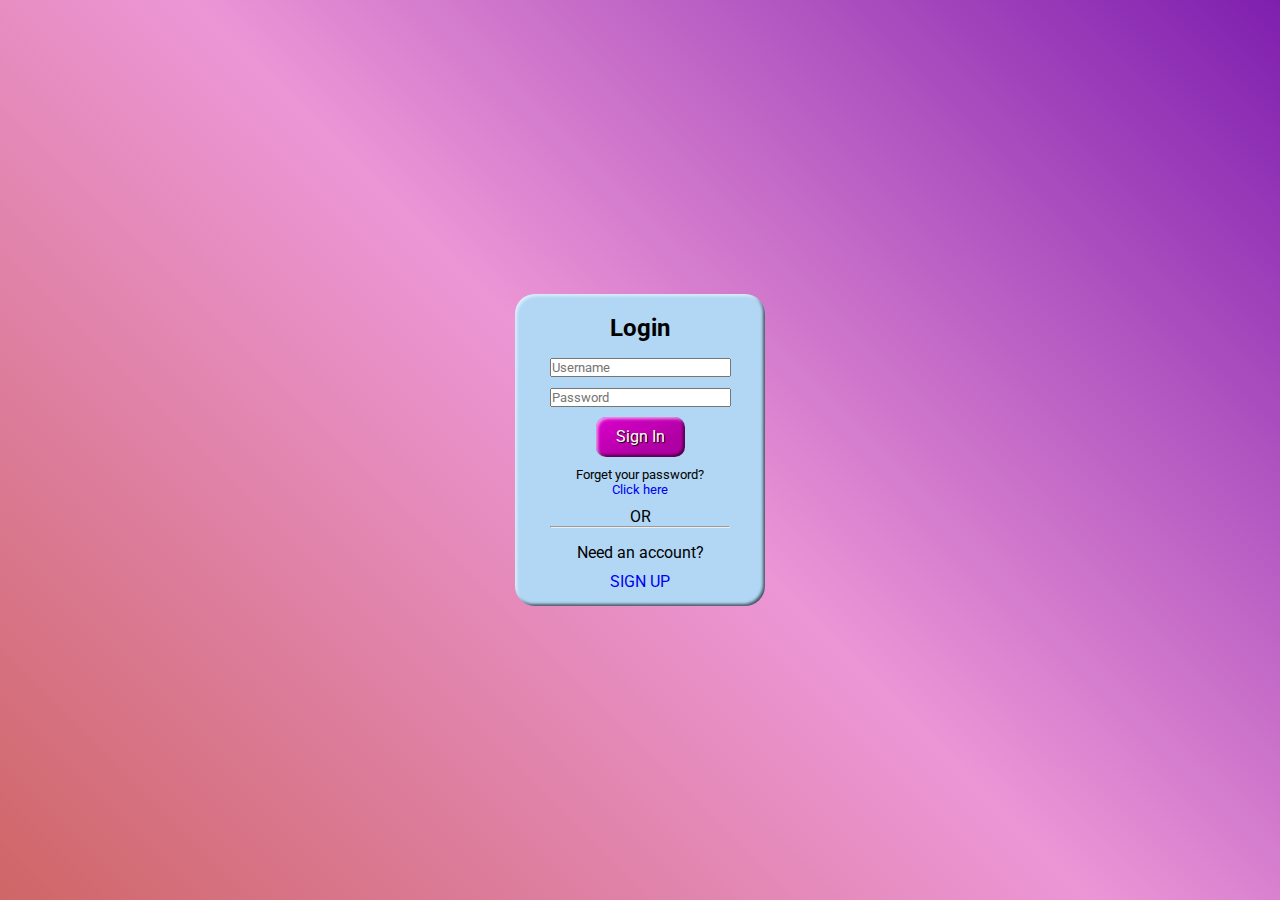
<file: index.html>
<!DOCTYPE html>
<html lang="en">
<head>
    <meta charset="UTF-8">
    <meta http-equiv="X-UA-Compatible" content="IE=edge">
    <meta name="viewport" content="width=device-width, initial-scale=1.0">
    <title>Simple CV With HTML Only</title>
    <link rel="stylesheet" href="style.css">
</head>
<body>
    <div class="container">
        <h1 class="title">Login</h1>
        <form action="#" class="form-container">
            <div class="input-field">
                <input type="text" placeholder="Username" maxlength="15">
            </div>
            <div class="input-field">
                <input type="password" placeholder="Password">
            </div>
            <div class="input-field input-field-submit">
                <input type="submit" value="Sign In">
            </div>
            <div class="forgot-password">Forget your password? <br><a href="#">Click here</a></div>
            <span>OR</span>
            <hr>
            <div class="sign-up-container">
                <span>Need an account?</span>
                <div class="sign-up-link">
                    <a href="signup.html">SIGN UP</a>
                </div>
            </div>
        </form>
    </div>
</body>
</html>
</file>
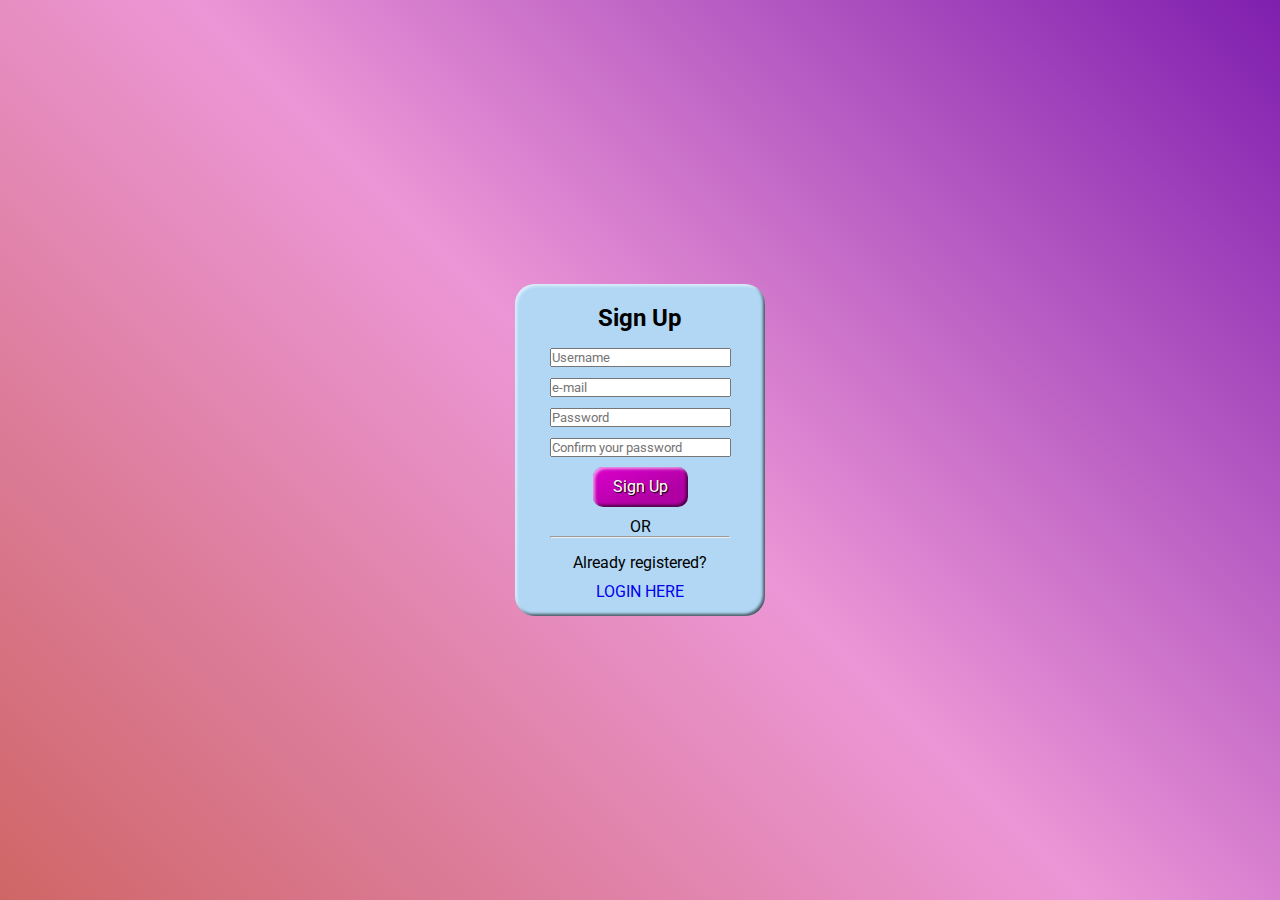
<file: signup.html>
<!DOCTYPE html>
<html lang="en">
<head>
    <meta charset="UTF-8">
    <meta http-equiv="X-UA-Compatible" content="IE=edge">
    <meta name="viewport" content="width=device-width, initial-scale=1.0">
    <title>Simple CV With HTML Only</title>
    <link rel="stylesheet" href="style.css">
</head>
<body>
    <div class="container">
        <h1 class="title">Sign Up</h1>
        <form action="#" class="form-container">
            <div class="input-field">
                <input type="text" placeholder="Username" maxlength="15" required>
            </div>
            <div class="input-field">
                <input type="email" placeholder="e-mail" required>
            </div>
            <div class="input-field">
                <input type="password" placeholder="Password" required>
            </div>
            <div class="input-field">
                <input type="password" placeholder="Confirm your password" required>
            </div>

            <div class="input-field input-field-submit">
                <input type="submit" value="Sign Up">
            </div>
            <span>OR</span>
            <hr>
            <div class="sign-up-container">
                <span>Already registered?</span>
                <div class="sign-up-link">
                    <a href="index.html">LOGIN HERE</a>
                </div>
            </div>
        </form>
    </div>
</body>
</html>
</file>
<file: style.css>
@import url('https://fonts.googleapis.com/css2?family=Roboto&display=swap');

* {
    margin: 0;
    padding: 0;
    box-sizing: border-box;
    font-family: 'Roboto', sans-serif;
    text-decoration: none;
}

body {
    height: 100vh;
    background-image: linear-gradient(45deg,#cf6666,#ec96d6,#7f1faf);
}

.container {
    width: 250px;
    padding: 20px 20px 0;
    text-align: center;
    position: absolute;
    top: 50%;
    left: 50%;
    transform: translate(-50%, -50%);
    background: rgb(177, 215, 245);
    border: 0;
    border-radius: 20px;
    box-shadow: inset 2px 2px 3px rgba(255, 255, 255, 0.6),
                inset -2px -2px 3px rgba(0, 0, 0, 0.6);
}

.title {
    font-size: 1.5em;
    text-align: center;
    margin-bottom: 15px;
}

.input-field {
    margin-bottom: 10px;
}

hr {
    margin: 0 15px;
}

.input-field-submit input {
    border: 0;
    line-height: 2.5;
    padding: 0 20px;
    font-size: 1rem;
    color: #fff;
    text-shadow: 1px 1px 1px #000;
    border-radius: 10px;
    background-color: rgba(220, 0, 205, 1);
    background-image: linear-gradient(to top left,
                                      rgba(0, 0, 0, 0.2),
                                      rgba(0, 0, 0, 0.2) 30%,
                                      rgba(0, 0, 0, 0));
    box-shadow: inset 2px 2px 3px rgba(255, 255, 255, 0.6),
                inset -2px -2px 3px rgba(0, 0, 0, 0.6);
}

.input-field-submit input:hover {
    background-color: rgba(255, 0, 238, 1);
    transition: 0.5s;
    cursor: pointer;
}

.input-field-submit input:active {
    box-shadow: inset -2px -2px 3px rgba(255, 255, 255, 0.6),
                inset 2px 2px 3px rgba(0, 0, 0, 0.6);
}

.forgot-password {
    font-size: 0.8em;
    margin-bottom: 10px;
}

.sign-up-container {
    margin: 15px 0;
}

.sign-up-link {
    margin-top: 10px;
}

a:hover {
    color: #0000ff;
    transition: 0.5s; 
}

a:active {
    font-size: 0.9em;
}

/* SIGN UP PAGE */
</file>
